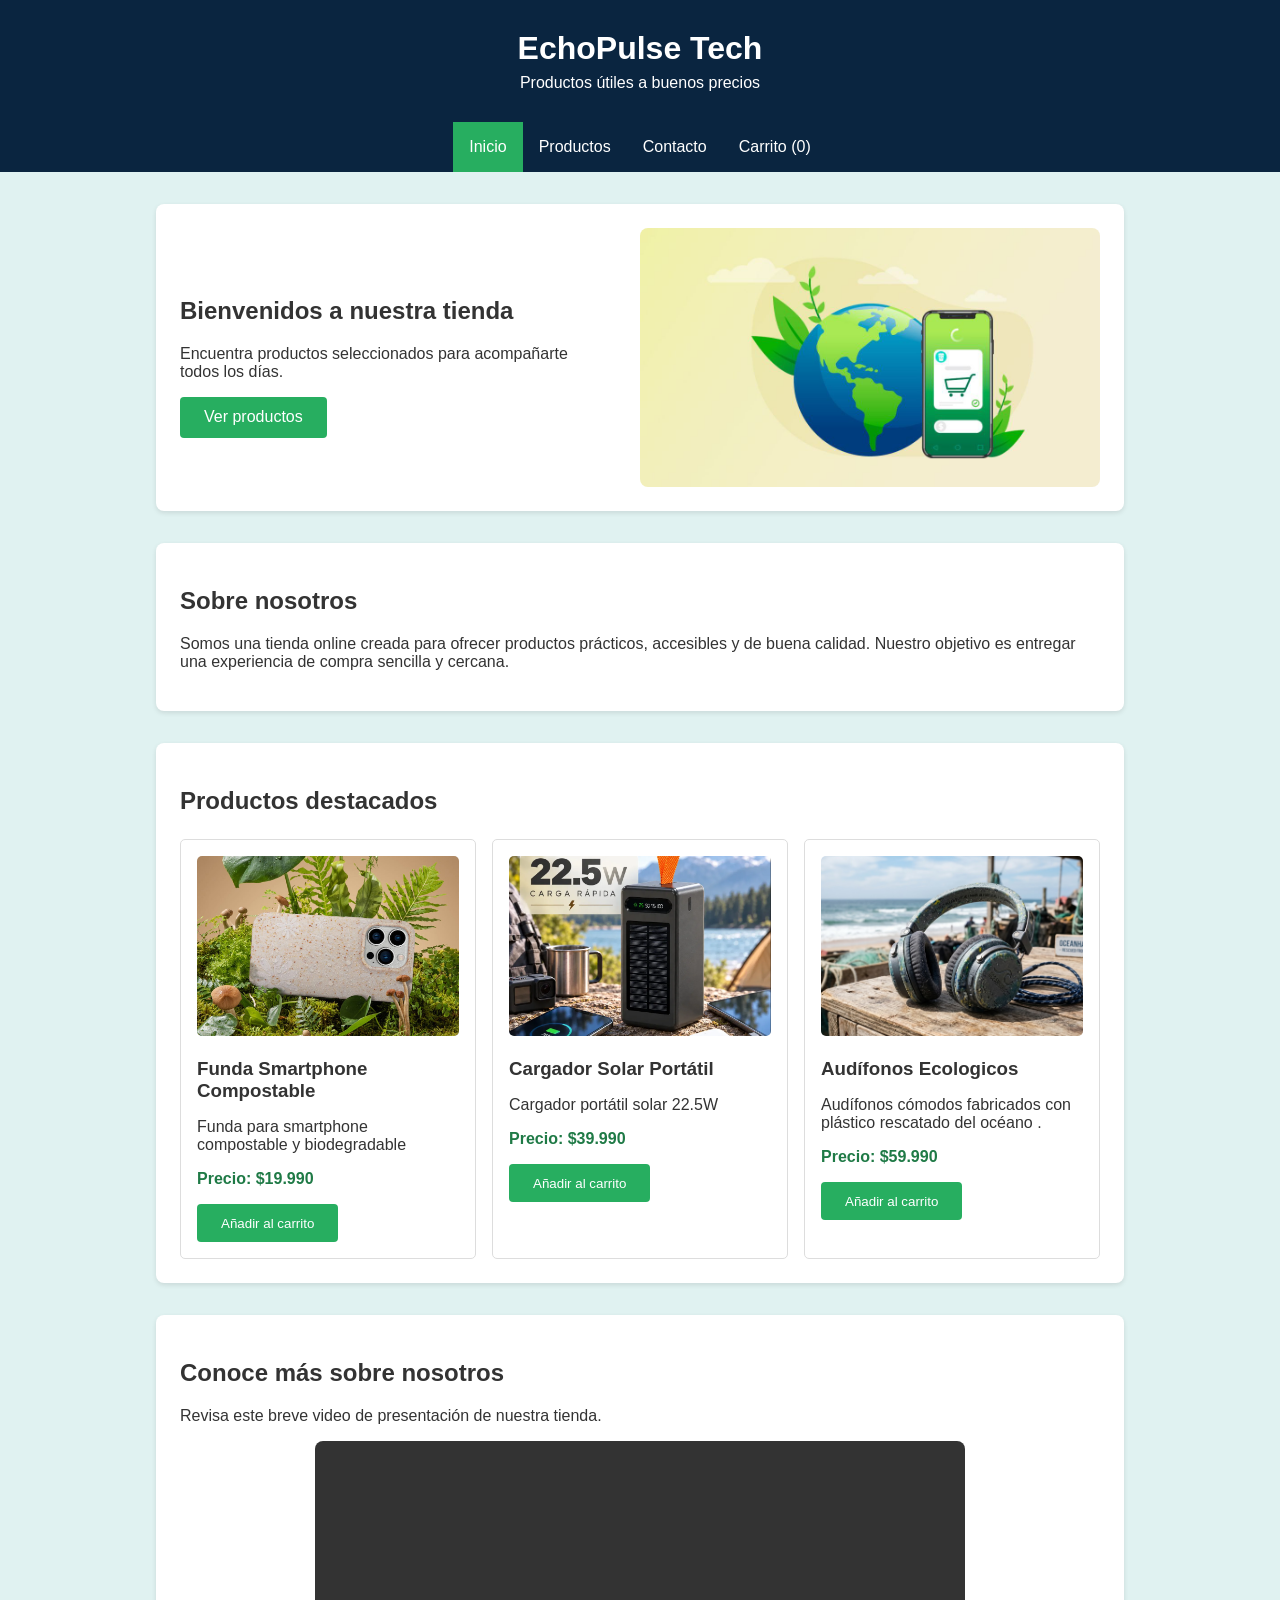
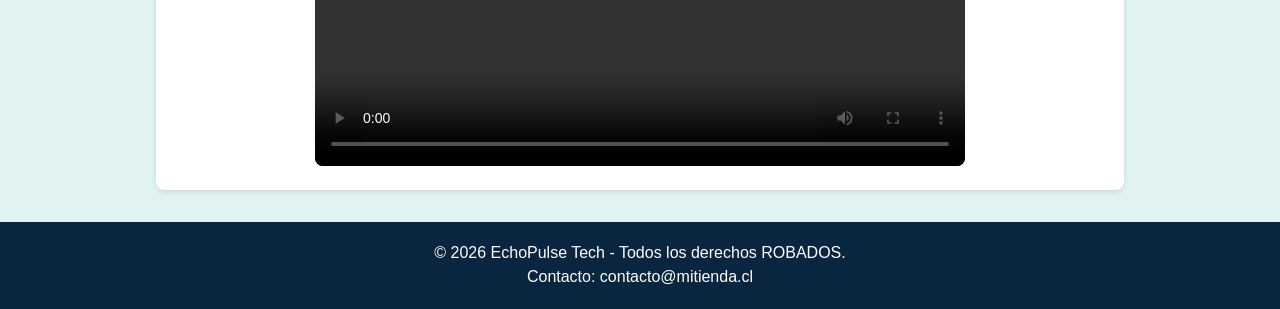
<file: Index.html>
<!DOCTYPE html> <!-- version mas actual de HTML-->
<html lang="es"> <!-- Idioma principal de la pagina web-->
<head>
    <meta charset="UTF-8"> <!-- aceptacion de caracteres especificos-->
    <meta name="viewport" content="width=device-width, initial-scale=1.0"> <!-- adaptacion para otros dispositivos-->
    <title>EchoPulse Tech - Inicio</title> <!-- Titulo de la pagina Inicio (index)-->
    <link rel="stylesheet" href="style.css"> <!-- conexion con el archivo de diseño style.css-->
</head>
<body>
    <header>
        <h1>EchoPulse Tech</h1> <!-- Titulo principal de la pagina -->
        <p>Productos útiles a buenos precios</p> <!-- subtitulo -->
    </header>

    <nav>
        <ul> <!-- definicion de enlaces de navegacion -->
            <li><a class="activo" href="index.html">Inicio</a></li> <!-- navegacion activa -->
            <li><a href="productos.html">Productos</a></li> <!-- navegacion a productos -->
            <li><a href="contacto.html">Contacto</a></li><!-- navegacion a contacto-->
            <li><a href="productos.html#resumenCarrito">Carrito (<span class="cantidad-carrito">0</span>)</a></li> <!-- navegacion a la seccion resumen carrito en Productos-->
        </ul>
    </nav>

    <main>
        <section class="banner">
            <div>
                <h2>Bienvenidos a nuestra tienda</h2> <!-- Titulo para seccion de bienvenida -->
                <p>Encuentra productos seleccionados para acompañarte todos los días.</p> <!-- subtitulo-->
                <a class="boton" href="productos.html">Ver productos</a> <!-- boton que nos envia a la pagina de productos-->
            </div>
            <img src="images/portada.jpg" alt="Portada tienda"> <!-- importe local de la imagen de bienvenida-->
        </section>

        <section>
            <h2>Sobre nosotros</h2> 
            <p>Somos una tienda online creada para ofrecer productos prácticos, accesibles y de buena calidad. Nuestro objetivo es entregar una experiencia de compra sencilla y cercana.</p>
        </section>

        <section>
            <h2>Productos destacados</h2> <!-- Titulo productos destacados establecidos por el script-->
            <div id="productosDestacados" class="contenedor-productos"></div> <!-- se muestran los productos establecidos por el script (0,3)-->
        </section>

        <section>
            <h2>Conoce más sobre nosotros</h2>
            <p>Revisa este breve video de presentación de nuestra tienda.</p>
            <video class="video-promocional" controls> <source src="video/forest.mp4" type="video/mp4"> <!-- importe del video de forma local-->
                Tu navegador no permite reproducir este video.
            </video>
        </section>
    </main>

    <footer>
        <p>&copy; 2026 EchoPulse Tech - Todos los derechos ROBADOS.</p>
        <p>Contacto: contacto@mitienda.cl</p>
    </footer>

    <script src="script.js"></script> <!-- conexion con el archivo script.js-->
</body>
</html>
</file>
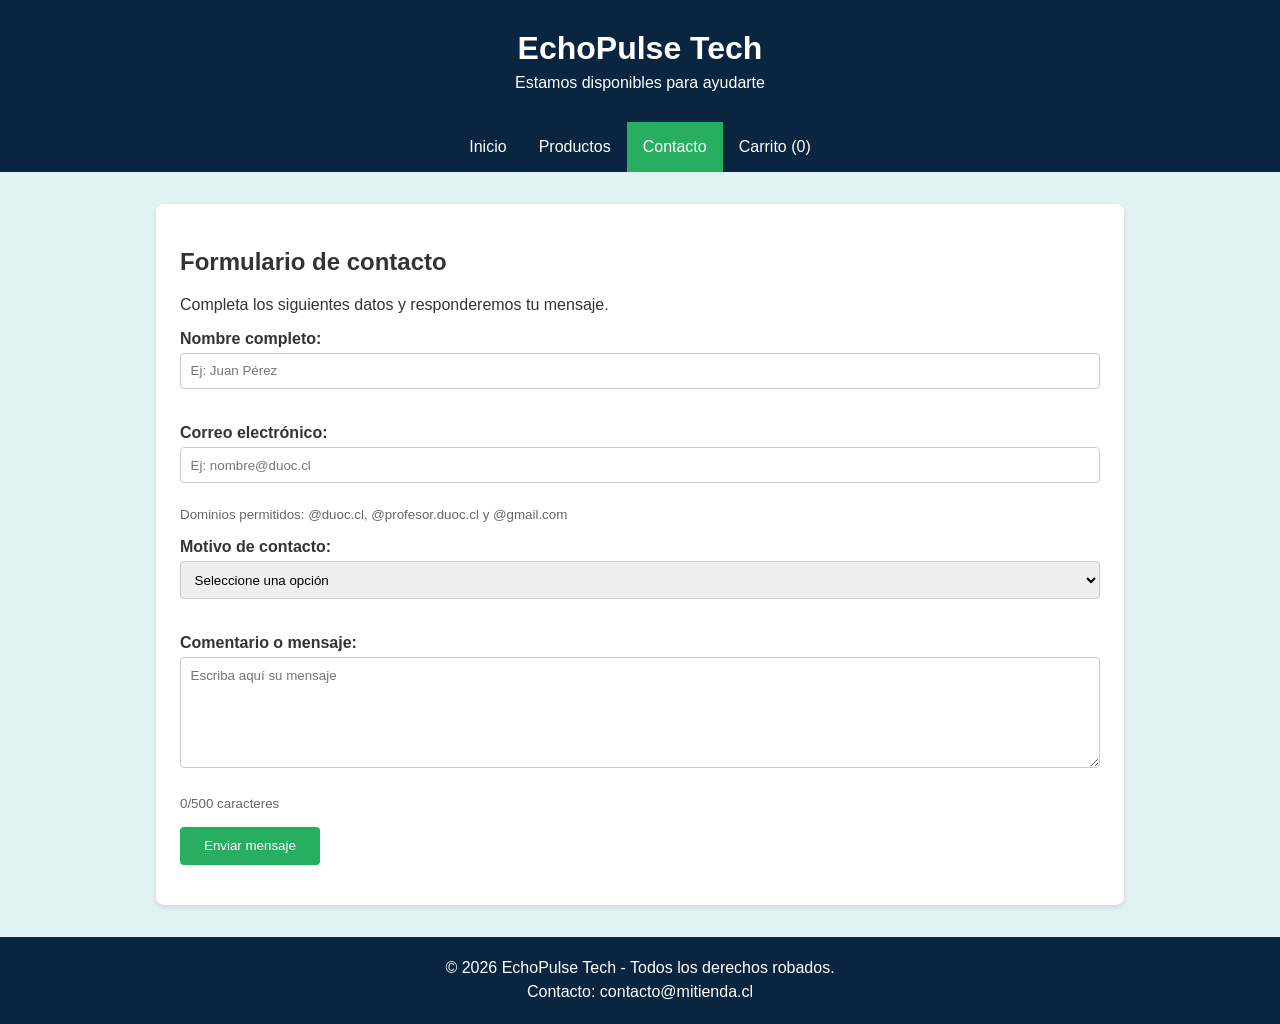
<file: contacto.html>
<!DOCTYPE html>
<html lang="es">
<head>
    <meta charset="UTF-8">
    <meta name="viewport" content="width=device-width, initial-scale=1.0">
    <title>EchoPulse Tech - Contacto</title>
    <link rel="stylesheet" href="style.css">
</head>
<body>
    <header>
        <h1>EchoPulse Tech</h1>
        <p>Estamos disponibles para ayudarte</p>
    </header>

    <nav>
        <ul>
            <li><a href="index.html">Inicio</a></li>
            <li><a href="productos.html">Productos</a></li>
            <li><a class="activo" href="contacto.html">Contacto</a></li>
            <li><a href="productos.html#resumenCarrito">Carrito (<span class="cantidad-carrito">0</span>)</a></li>
        </ul>
    </nav>

    <main>
        <section>
            <h2>Formulario de contacto</h2>
            <p>Completa los siguientes datos y responderemos tu mensaje.</p>

            <form id="formContacto" novalidate>
                <div>
                    <label for="nombre">Nombre completo:</label>
                    <input type="text" id="nombre" name="nombre" maxlength="100" placeholder="Ej: Juan Pérez">
                    <span id="errorNombre" class="error"></span>
                </div>

                <div>
                    <label for="email">Correo electrónico:</label>
                    <input type="email" id="email" name="email" maxlength="100" placeholder="Ej: nombre@duoc.cl">
                    <span id="errorEmail" class="error"></span>
                    <small>Dominios permitidos: @duoc.cl, @profesor.duoc.cl y @gmail.com</small>
                </div>

                <div>
                    <label for="motivo">Motivo de contacto:</label>
                    <select id="motivo" name="motivo">
                        <option value="">Seleccione una opción</option>
                        <option value="consulta">Consulta general</option>
                        <option value="producto">Consulta por un producto</option>
                        <option value="pedido">Problema con un pedido</option>
                    </select>
                    <span id="errorMotivo" class="error"></span>
                </div>

                <div>
                    <label for="mensaje">Comentario o mensaje:</label>
                    <textarea id="mensaje" name="mensaje" maxlength="500" rows="6" placeholder="Escriba aquí su mensaje"></textarea>
                    <span id="errorMensaje" class="error"></span>
                    <small><span id="contadorMensaje">0</span>/500 caracteres</small>
                </div>

                <button type="submit">Enviar mensaje</button>
                <p id="mensajeExito" class="mensaje-exito"></p>
            </form>
        </section>
    </main>

    <footer>
        <p>&copy; 2026 EchoPulse Tech - Todos los derechos robados.</p>
        <p>Contacto: contacto@mitienda.cl</p>
    </footer>

    <script src="script.js"></script>
</body>
</html>
</file>
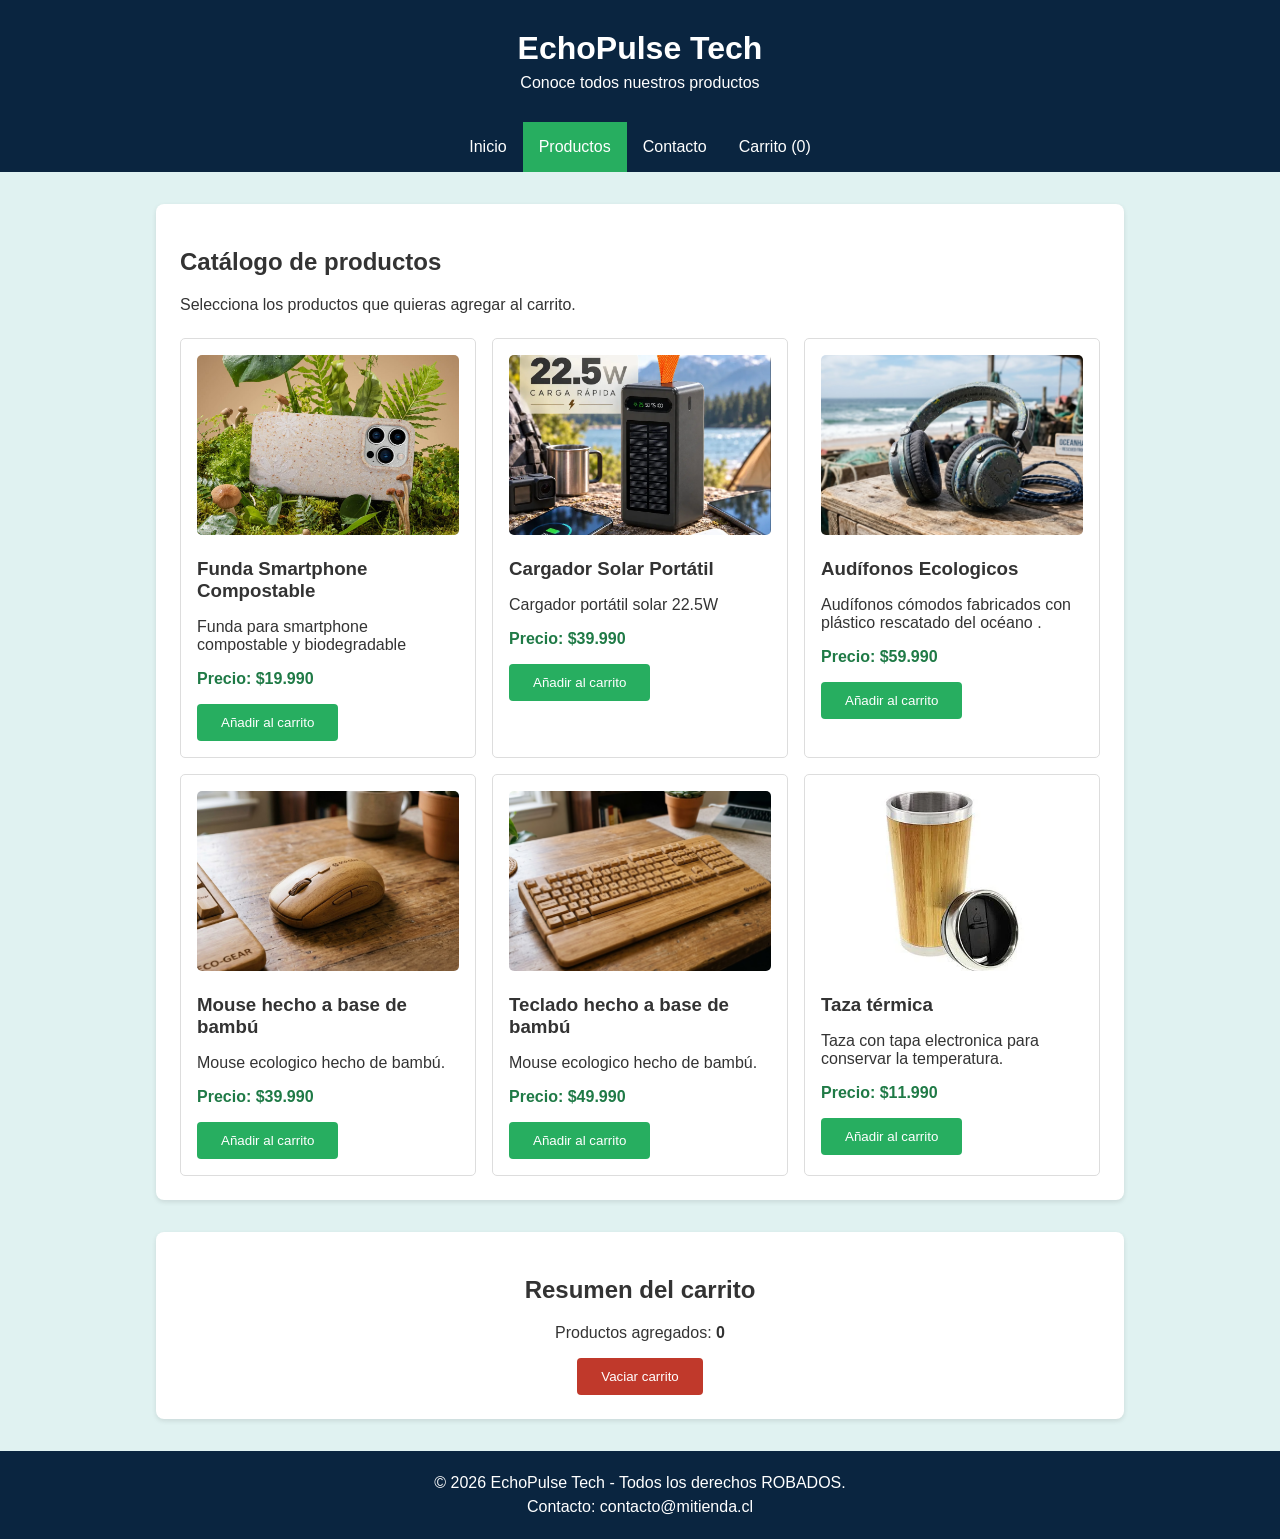
<file: productos.html>
<!DOCTYPE html>
<html lang="es">
<head>
    <meta charset="UTF-8">
    <meta name="viewport" content="width=device-width, initial-scale=1.0">
    <title>EchoPulse Tech - Productos</title>
    <link rel="stylesheet" href="style.css">
</head>
<body>
    <header>
        <h1>EchoPulse Tech</h1>
        <p>Conoce todos nuestros productos</p>
    </header>

    <nav>
        <ul>
            <li><a href="index.html">Inicio</a></li>
            <li><a class="activo" href="productos.html">Productos</a></li>
            <li><a href="contacto.html">Contacto</a></li>
            <li><a href="#resumenCarrito">Carrito (<span class="cantidad-carrito">0</span>)</a></li>
        </ul>
    </nav>

    <main>
        <section id="catalogo">
            <h2>Catálogo de productos</h2>
            <p>Selecciona los productos que quieras agregar al carrito.</p>
            <!-- js agrega aquí las tarjetas de productos -->
            <div id="listaProductos" class="contenedor-productos"></div>
        </section>

        <section id="resumenCarrito" class="resumen-carrito">
            <h2>Resumen del carrito</h2>
            <p>Productos agregados: <strong id="totalCarrito">0</strong></p>
            <button id="vaciarCarrito" type="button">Vaciar carrito</button>
        </section>
    </main>

    <footer>
        <p>&copy; 2026 EchoPulse Tech - Todos los derechos ROBADOS.</p>
        <p>Contacto: contacto@mitienda.cl</p>
    </footer>

    <script src="script.js"></script>
</body>
</html>
</file>
<file: style.css>
/* Estilos generales */
* {
    box-sizing: border-box;
}

body {
    font-family: Arial, sans-serif;
    margin: 0;
    padding: 0;
    background-color: #E0F2F1;
    color: #333;
}

/* Encabezado y navegación */
header {
    background-color: #0A2540;
    color: white;
    text-align: center;
    padding: 1.5rem 1rem;
}

header h1,
header p {
    margin: 0.4rem;
}

nav {
    background-color: #0A2540;
}

nav ul {
    list-style: none;
    margin: 0;
    padding: 0;
    display: flex;
    justify-content: center;
    flex-wrap: wrap;
}

nav li a {
    color: #ffffff;
    text-decoration: none;
    padding: 1rem;
    display: block;
}

nav li a:hover,
nav li a.activo {
    background-color: #27ae60;
}

/* Contenido principal */
main {
    max-width: 1000px;
    margin: 2rem auto;
    padding: 0 1rem;
}

section {
    background: white;
    padding: 1.5rem;
    margin-bottom: 2rem;
    border-radius: 8px;
    box-shadow: 0 2px 5px rgba(0, 0, 0, 0.1);
}

/* Banner */
.banner {
    display: flex;
    align-items: center;
    justify-content: space-between;
    gap: 2rem;
}

.banner div,
.banner img {
    width: 50%;
}

.banner img {
    max-height: 280px;
    object-fit: cover;
    border-radius: 8px;
}

.boton {
    display: inline-block;
    background-color: #27ae60;
    color: white;
    text-decoration: none;
    padding: 0.7rem 1.5rem;
    border-radius: 4px;
}

/* Productos */
.contenedor-productos {
    display: grid;
    grid-template-columns: repeat(3, 1fr);
    gap: 1rem;
    margin-top: 1.5rem;
}

.tarjeta-producto {
    border: 1px solid #ddd;
    padding: 1rem;
    border-radius: 5px;
    background-color: white;
}

.tarjeta-producto img {
    width: 100%;
    height: 180px;
    object-fit: cover;
    border-radius: 5px;
}

.tarjeta-producto h3 {
    margin-bottom: 0.5rem;
}

.precio {
    font-weight: bold;
    color: #1f7a46;
}

/* Formulario */
form div {
    margin-bottom: 1rem;
}

form label {
    display: block;
    margin-bottom: 0.3rem;
    font-weight: bold;
}

form input,
form select,
form textarea {
    width: 100%;
    padding: 0.6rem;
    border: 1px solid #ccc;
    border-radius: 4px;
    font-family: Arial, sans-serif;
}

form textarea {
    resize: vertical;
}

form small {
    color: #666;
    display: block;
    margin-top: 0.3rem;
}

.error {
    color: #c0392b;
    font-size: 0.85rem;
    display: block;
    margin-top: 0.2rem;
    min-height: 1rem;
}

.mensaje-exito {
    color: #1f7a46;
    font-weight: bold;
}

/* Botones */
button {
    background-color: #27ae60;
    color: #ffffff;
    border: none;
    padding: 0.7rem 1.5rem;
    border-radius: 4px;
    cursor: pointer;
}

button:hover,
.boton:hover {
    background-color: #219150;
}

.resumen-carrito {
    text-align: center;
}

#vaciarCarrito {
    background-color: #c0392b;
}

#vaciarCarrito:hover {
    background-color: #a93226;
}

/* Video */
.video-promocional {
    width: 100%;
    max-width: 650px;
    display: block;
    margin: 1rem auto 0;
    border-radius: 8px;
}

/* Pie de página */
footer {
    text-align: center;
    padding: 1rem;
    background-color: #0A2540;
    color: white;
}

footer p {
    margin: 0.4rem;
}

/* Diseño para pantallas pequeñas */
@media (max-width: 700px) {
    .banner {
        flex-direction: column;
    }

    .banner div,
    .banner img {
        width: 100%;
    }

    .contenedor-productos {
        grid-template-columns: 1fr;
    }

    nav li a {
        padding: 0.8rem;
    }
}
</file>
